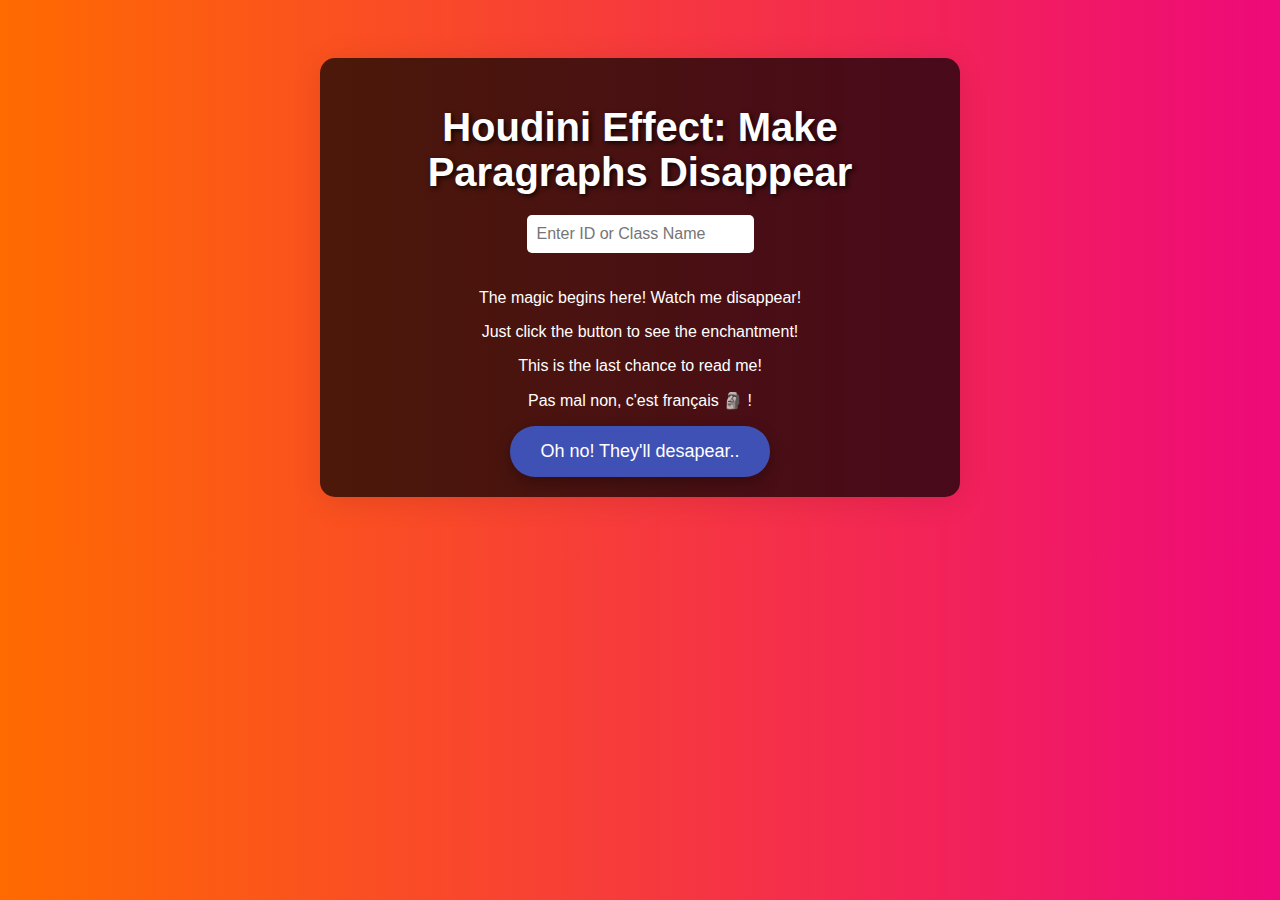
<file: ex_04 bis/index.html>
<!DOCTYPE html>
<html lang="en">
<head>
    <meta charset="UTF-8">
    <meta name="viewport" content="width=device-width, initial-scale=1.0">
    <title>Site Jquery | Joshua Germany</title>
    <link rel="stylesheet" href="styles.css">
    <script src="https://code.jquery.com/jquery-3.6.0.min.js"></script>
    <script src="ex_04.js" defer></script>
</head>
<body>
    <div class="container">
        <h1>Houdini Effect: Make Paragraphs Disappear</h1>
        <input type="text" id="nameInput" placeholder="Enter ID or Class Name" />
        <div class="paragraphs">
            <p class="magic">The magic begins here! Watch me disappear!</p>
            <p class="magic">Just click the button to see the enchantment!</p>
            <p class="magic">This is the last chance to read me!</p>
            <p class="magic">Pas mal non, c'est français 🗿 !</p>
        </div>
        <button id="makeDisappear" class="fade-button">Oh no! They'll desapear..</button>
    </div>
</body>
</html>
</file>
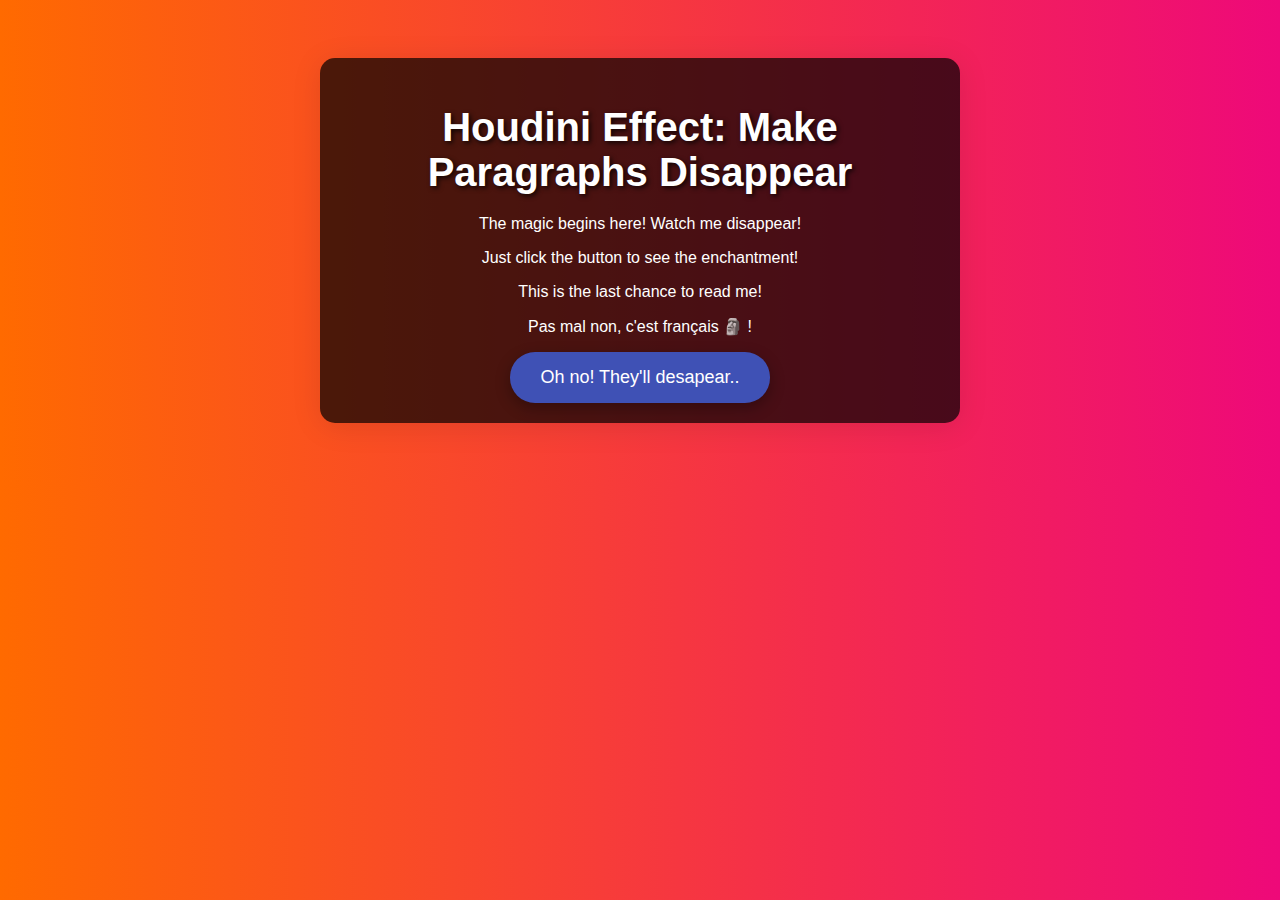
<file: ex_04/index.html>
<!DOCTYPE html>
<html lang="en">
<head>
    <meta charset="UTF-8">
    <meta name="viewport" content="width=device-width, initial-scale=1.0">
    <title>Site Jquery | Joshua Germany</title>
    <link rel="stylesheet" href="styles.css">
    <script src="https://code.jquery.com/jquery-3.6.0.min.js"></script>
    <script src="ex_04.js" defer></script>
</head>
<body>
    <div class="container">
        <h1>Houdini Effect: Make Paragraphs Disappear</h1>
        <div class="paragraphs">
            <p class="magic">The magic begins here! Watch me disappear!</p>
            <p class="magic">Just click the button to see the enchantment!</p>
            <p class="magic">This is the last chance to read me!</p>
            <p class="magic">Pas mal non, c'est français 🗿 !</p>
        </div>
        <button id="makeDisappear" class="fade-button">Oh no! They'll desapear..</button>
    </div>
</body>
</html>
</file>
<file: ex_04 bis/styles.css>
body {
  background: linear-gradient(to right, #ff6a00, #ee0979);
  font-family: 'Arial', sans-serif;
  color: #fff;
  text-align: center;
  padding: 50px;
}

.container {
  max-width: 600px;
  margin: 0 auto;
  padding: 20px;
  border-radius: 15px;
  box-shadow: 0 4px 30px rgba(0, 0, 0, 0.1);
  background-color: rgba(0, 0, 0, 0.7);
}

h1 {
  margin-bottom: 20px;
  font-size: 2.5em;
  text-shadow: 2px 2px 5px rgba(0, 0, 0, 0.8);
}

input {
  padding: 10px;
  font-size: 16px;
  margin-bottom: 20px;
  border: none;
  border-radius: 5px;
}

.fade-button {
  padding: 15px 30px;
  font-size: 18px;
  color: #fff;
  background-color: #3f51b5;
  border: none;
  border-radius: 25px;
  cursor: pointer;
  transition: background-color 0.3s, transform 0.3s;
  box-shadow: 0 5px 15px rgba(0, 0, 0, 0.3);
}

.fade-button:hover {
  background-color: #5c6bc0;
  transform: scale(1.05);
}
</file>
<file: ex_04/styles.css>
body {
  background: linear-gradient(to right, #ff6a00, #ee0979);
  font-family: 'Arial', sans-serif;
  color: #fff;
  text-align: center;
  padding: 50px;
}

.container {
  max-width: 600px;
  margin: 0 auto;
  padding: 20px;
  border-radius: 15px;
  box-shadow: 0 4px 30px rgba(0, 0, 0, 0.1);
  background-color: rgba(0, 0, 0, 0.7);
}

h1 {
  margin-bottom: 20px;
  font-size: 2.5em;
  text-shadow: 2px 2px 5px rgba(0, 0, 0, 0.8);
}

input {
  padding: 10px;
  font-size: 16px;
  margin-bottom: 20px;
  border: none;
  border-radius: 5px;
}

.fade-button {
  padding: 15px 30px;
  font-size: 18px;
  color: #fff;
  background-color: #3f51b5;
  border: none;
  border-radius: 25px;
  cursor: pointer;
  transition: background-color 0.3s, transform 0.3s;
  box-shadow: 0 5px 15px rgba(0, 0, 0, 0.3);
}

.fade-button:hover {
  background-color: #5c6bc0;
  transform: scale(1.05);
}
</file>
